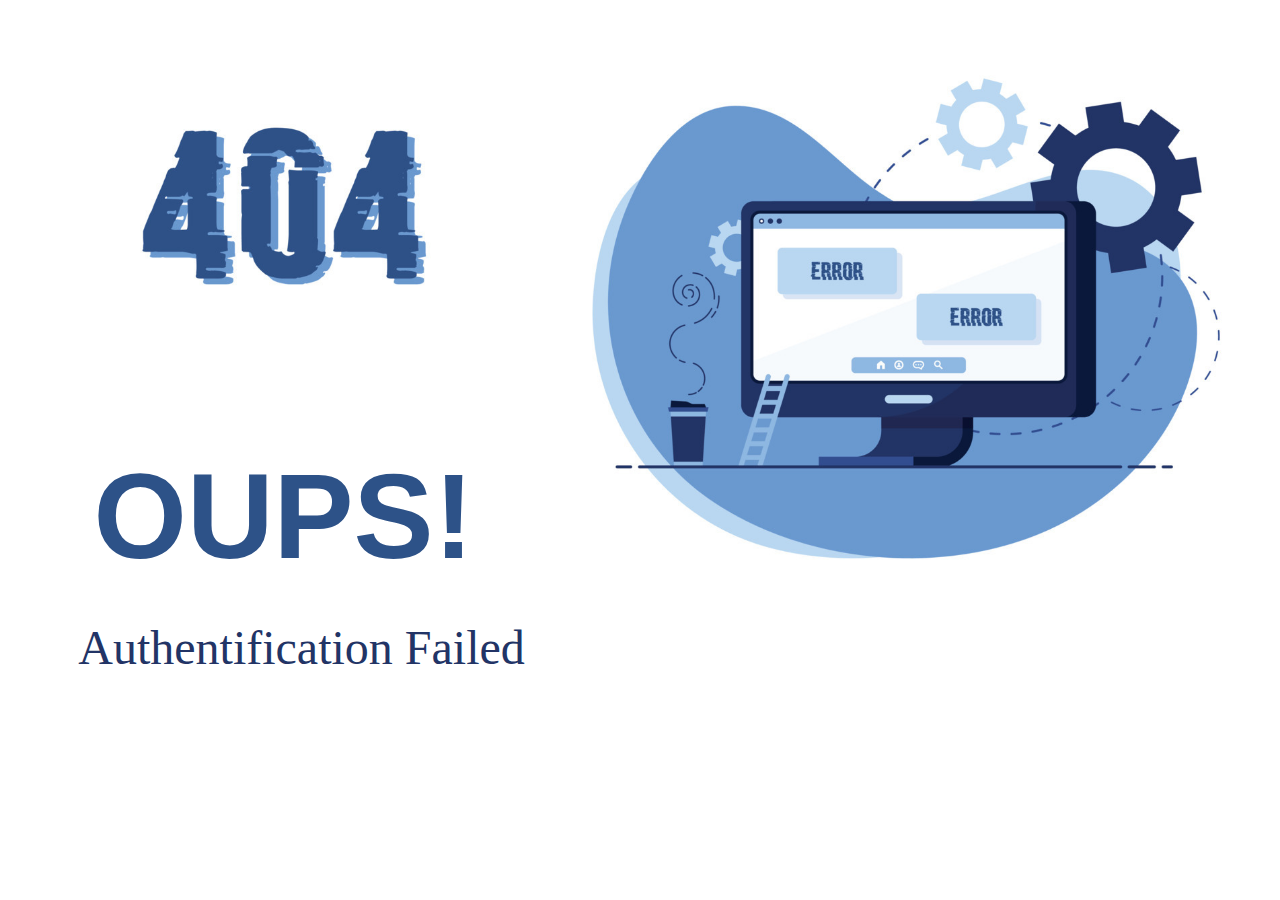
<file: 404/index.html>
<!DOCTYPE html>
<html lang="en">
<head>
    <meta charset="UTF-8">
    <meta http-equiv="X-UA-Compatible" content="IE=edge">
    <meta name="viewport" content="width=device-width, initial-scale=1.0">
    <link rel="stylesheet" href="error.css">
    <title>Document</title>
</head>
<body>
   
    <h1 id="op">OUPS!</h1>
    <div id="auth">Authentification Failed</div>
    
</body>
</html>
</file>
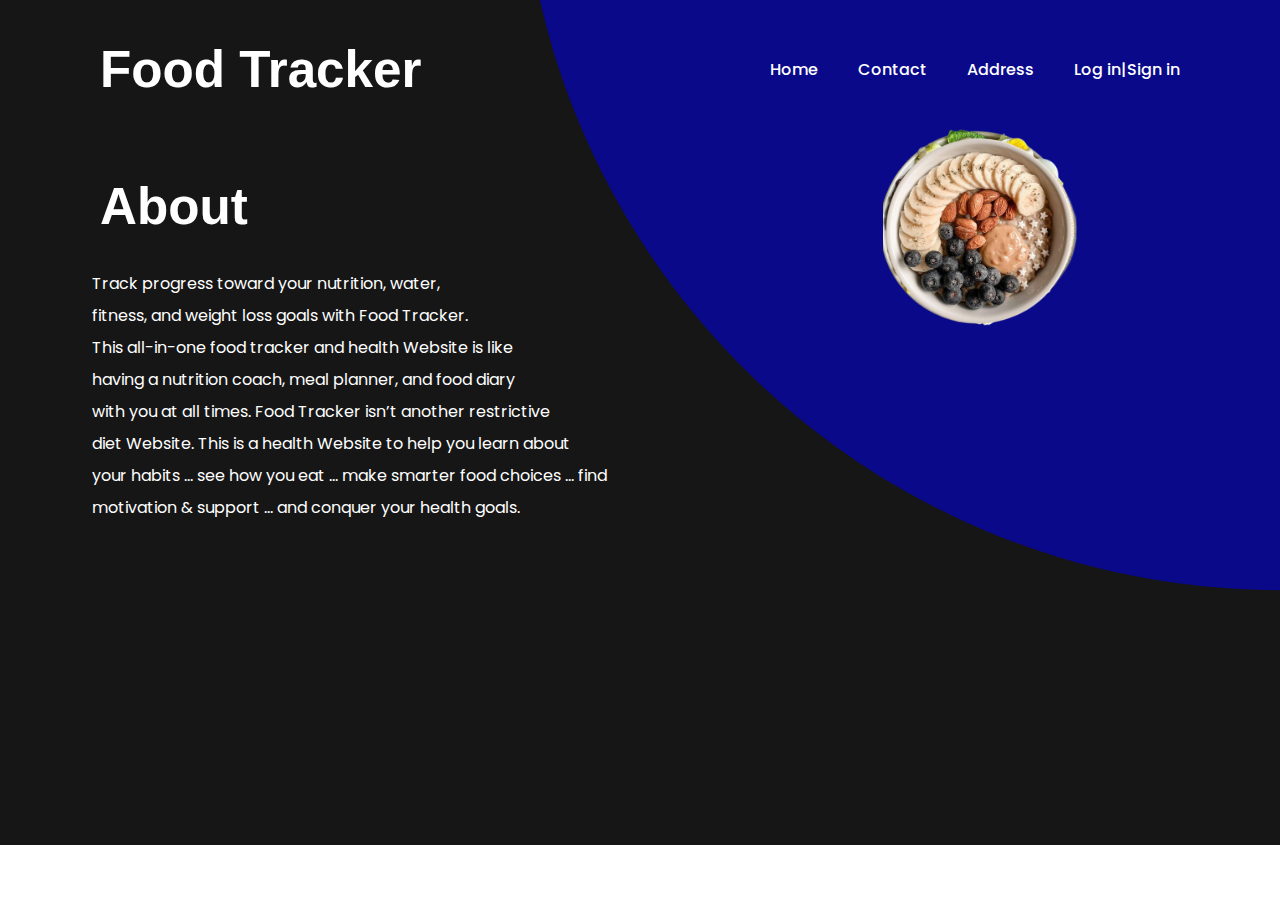
<file: about/index.html>
<!DOCTYPE html>
<html lang="en">
<head>
    <meta charset="UTF-8">
    <meta http-equiv="X-UA-Compatible" content="IE=edge">
    <meta name="viewport" content="width=device-width, initial-scale=1.0">
    <link rel="stylesheet" href="https://cdnjs.cloudflare.com/ajax/libs/font-awesome/4.7.0/css/font-awesome.min.css">
    <link rel="stylesheet" href="../css/about.css">
    <!-- <link rel="stylesheet" href="header.css"> -->
    <title>About</title>

</head>

<body>
              


    <section>
        <div class="circle"></div>
        <header>
            <h2>Food Tracker</h2>
            <ul class="navigation">
                <li class="lli"><a href="../index.html">Home</a></li>
                <li class="lli"><a href="../contact/index.html">Contact</a></li>
                <li class="lli"><a href="../address/">Address</a></li>
                <li class="lli"><a href="../login/index.html">Log in|Sign in</a></li>
            </ul>
        </header>  
        <h1>About</h1>
        <!-- <h2>Nice to meet you</h2> -->
        <p>Track progress toward your nutrition, water,<br> fitness, and weight loss goals with Food Tracker.<br> This all-in-one food tracker and health Website is like<br> having a nutrition coach, meal planner, and food diary <br>with you at all times.

            Food Tracker isn’t another restrictive<br> diet Website. This is a health Website to help you learn about<br> your habits … see how you eat … make smarter food choices … find <br>motivation & support ... and conquer your health goals.</p>

        <div class="div">
        <ul class="ull">
            <li class="lll"><img src="../images/food3r.jpeg" width="190px" ></li>
            <li class="lll"><img src="../images/food4r.png" ></li>
            <li class="lll"><img src="../images/food5r.png" width="190px"></li>
            <li class="lll"><img src="../images/food6r.png"width="190px"></li> 
            
          </ul>
        </div>

    </section>
    
    
</body>
</html>
</file>
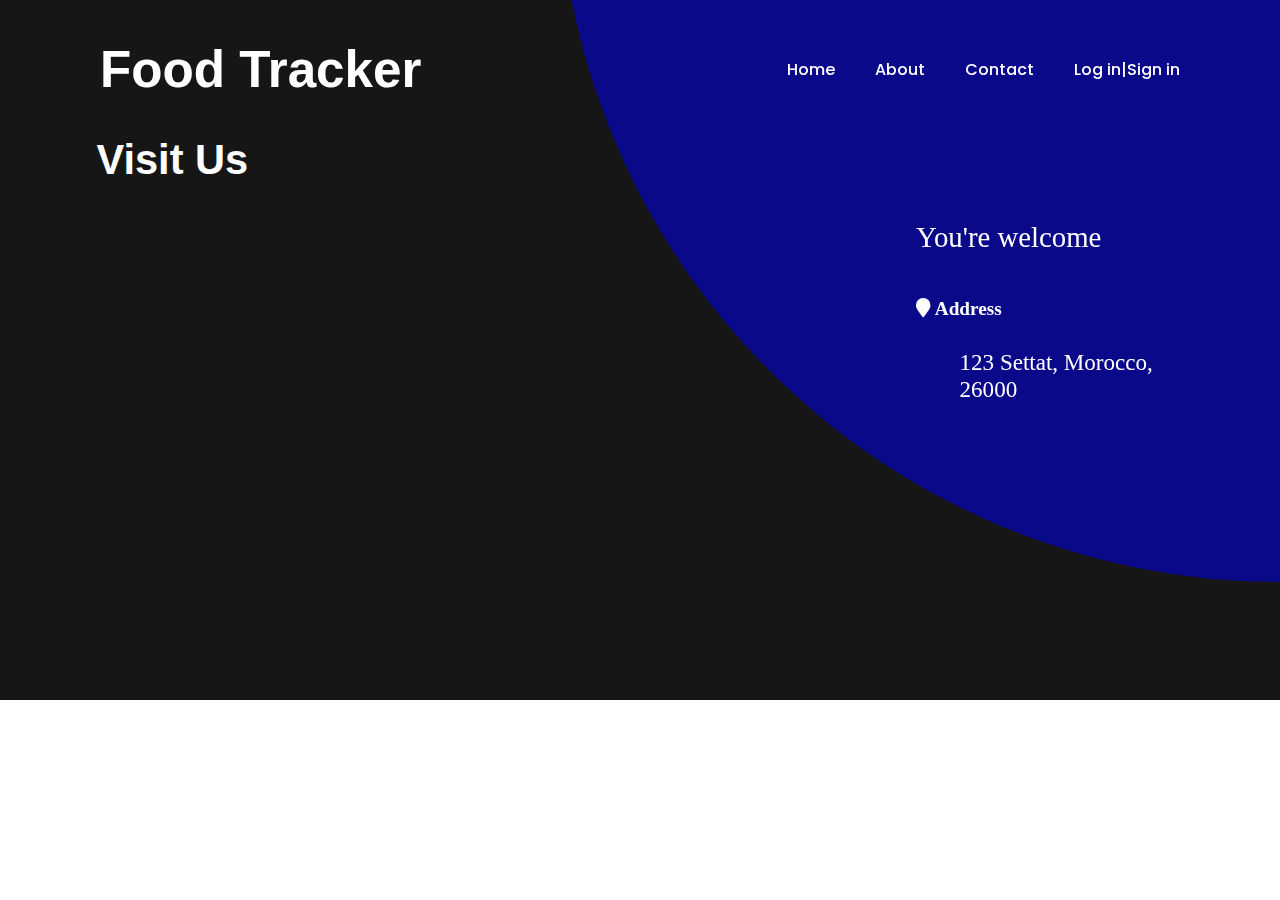
<file: address/index.html>
<!DOCTYPE html>
<html lang="en">
<head>
    <meta charset="UTF-8">
    <meta http-equiv="X-UA-Compatible" content="IE=edge">
    <meta name="viewport" content="width=device-width, initial-scale=1.0">
    <link rel="stylesheet" href="https://pro.fontawesome.com/releases/v5.10.0/css/all.css">
    <link rel="stylesheet" href="https://cdnjs.cloudflare.com/ajax/libs/font-awesome/4.7.0/css/font-awesome.min.css">
    <link rel="stylesheet" href="../css/address.css">
    
    <title>Address</title>
</head>
<body>
    <section>
        <div class="circle"></div>
        <header>
            <h2>Food Tracker</h2>
            <ul class="navigation">
                <li><a href="../index.html">Home</a></li>
                <li><a href="../about/index.html">About</a></li>
                <li><a href="../contact/index.html">Contact</a></li>
                
                <li><a href="../login/index.html">Log in|Sign in</a></li>
            </ul>
        </header>
    <div class="local">
        <div class="localisation">
            <h1>Visit Us</h1><br>
            <p class="p1">You're welcome</p>
            <iframe
            src="https://www.google.com/maps/embed?pb=!1m14!1m12!1m3!1d26771.844139740133!2d-7.637932950000001!3d32.9911048!2m3!1f0!2f0!3f0!3m2!1i1024!2i768!4f13.1!5e0!3m2!1sfr!2sma!4v1656177958584!5m2!1sfr!2sma" width="600" height="450" style="border:0;" allowfullscreen="" loading="lazy" referrerpolicy="no-referrer-when-downgrade"></iframe>
            <div class="adr"> 
                <i class="fas fa-map-marker m-r-5"> Address</i>

                <p class="p">123 Settat, Morocco, 26000</p>
              </div>

        </div>
        </section>
</body>
</html>
</file>
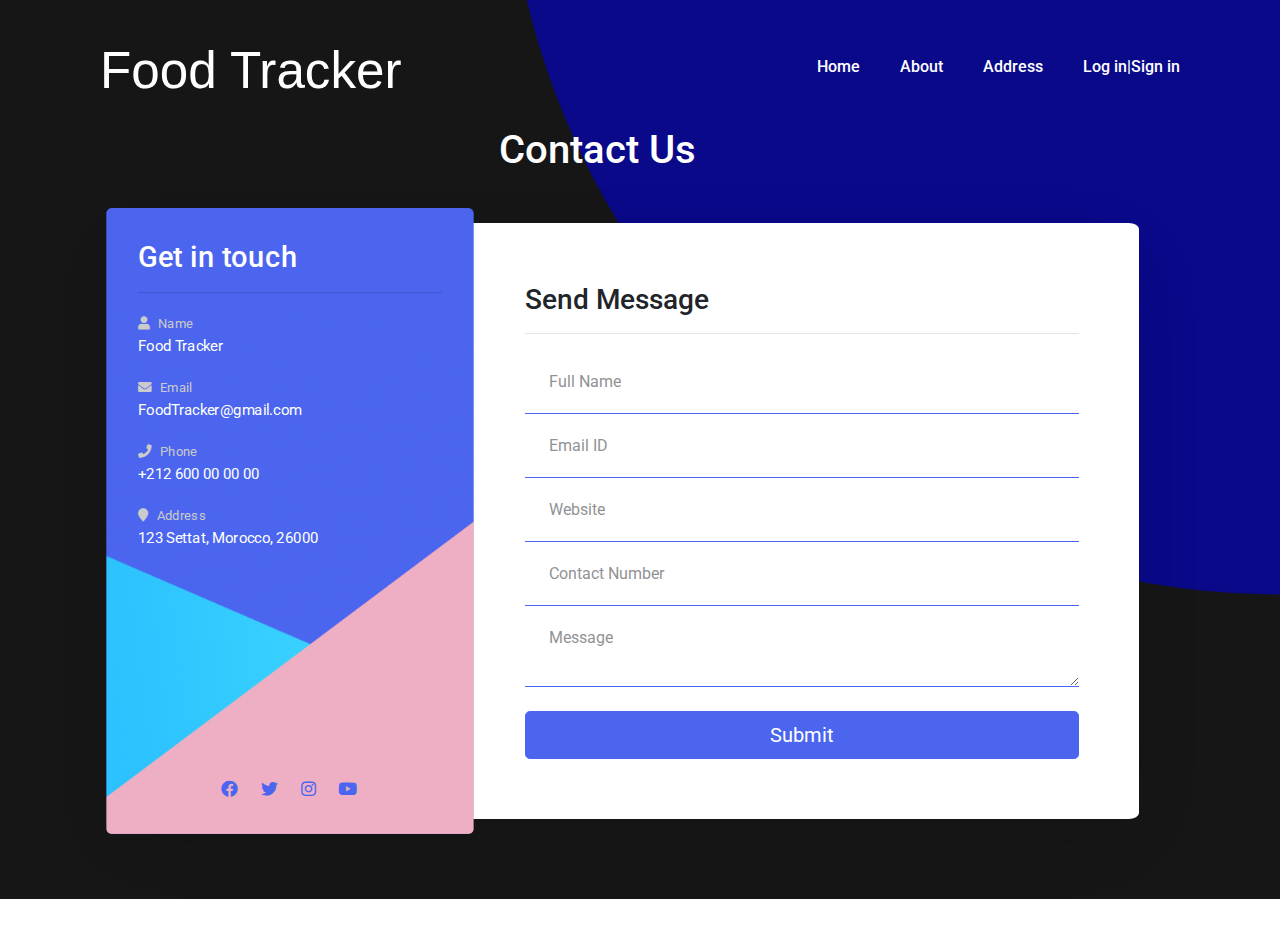
<file: contact/index.html>
<!DOCTYPE html>
<html lang="en">
<head>
<meta charset="UTF-8">
<title> Contact</title>
<meta content="width=device-width, initial-scale=1, maximum-scale=1, user-scalable=no" name="viewport">
<link rel="stylesheet" type="text/css" href="https://maxcdn.bootstrapcdn.com/bootstrap/4.0.0/css/bootstrap.min.css">
<link rel="stylesheet" href="https://pro.fontawesome.com/releases/v5.10.0/css/all.css">
<link rel="stylesheet" href="https://cdnjs.cloudflare.com/ajax/libs/font-awesome/4.7.0/css/font-awesome.min.css">
<link rel="stylesheet" type="text/css" href="css/style.css">
</head>
<body>
<section class="section-100">
  <div class="circle"></div>
  <header>
    <h2>Food Tracker</h2>
    <ul class="navigation">
        <li><a href="../index.html">Home</a></li>
        <li><a href="../about/index.html">About</a></li>
        <li><a href="../address/index.html">Address</a></li>
        <li><a href="../login/index.html">Log in|Sign in</a></li>
    </ul>
</header>
  <div class="container">
    <h1 class="text-center" style="z-index:10;position: absolute;margin-left:30%;color: white;margin-top: 6%;">Contact Us</h1>
    <br>
    <br>
    <br>
    <div class="contact-form">
      <div class="contact-form-box__left">
        <h3 class="m-b-15">Get in touch</h3>
        <hr>
        <div> <small class="light-grey"><i class="fas fa-user m-r-5"></i> Name</small>
          <p>Food Tracker</p>
        </div>
        <div> <small class="light-grey"><i class="fas fa-envelope m-r-5"></i> Email</small>
          <p>FoodTracker@gmail.com</p>
        </div>
        <div> <small class="light-grey"><i class="fas fa-phone m-r-5"></i> Phone</small>
          <p>+212 600 00 00 00</p>
        </div>
        <div> <small class="light-grey"><i class="fas fa-map-marker m-r-5"></i> Address</small>
          <p>123 Settat, Morocco, 26000</p>
        </div>
        <div class="contact-form-box__left_footer"> <a href="#!"><i class="fab fa-facebook-f"></i></a> <a href="#!"><i class="fab fa-twitter"></i></a> <a href="#!"><i class="fab fa-instagram"></i></a> <a href="#!"><i class="fab fa-youtube"></i></a> </div>
      </div>
      <div class="contact-form-box__right">
        <h3 class="m-b-15">Send Message</h3>
        <hr>
        <form>
          <div class="lab-grid mb-4">
            <div class="lab-grid-cell lab-grid-cell--mb-2x w-third--d w-half--t w-full--m">
              <div class="floating-label-wrap">
                <input type="text" class="floating-label-field floating-label-field--s1" id="field-1" placeholder="Full Name">
                <label for="field-1" class="floating-label">Full Name</label>
              </div>
              <!-- .floating-label-wrap --> 
            </div>
            <!-- .lab-grid-cell lab-grid-cell--mb-2x -->
            
            <div class="lab-grid-cell lab-grid-cell--mb-2x w-third--d w-half--t w-full--m">
              <div class="floating-label-wrap">
                <input type="email" class="floating-label-field floating-label-field--s1" id="field-2" placeholder="Email">
                <label for="field-2" class="floating-label">Email ID</label>
              </div>
              <!-- .floating-label-wrap --> 
            </div>
            <!-- .lab-grid-cell lab-grid-cell--mb-2x -->
            
            <div class="lab-grid-cell lab-grid-cell--mb-2x w-third--d w-half--t w-full--m">
              <div class="floating-label-wrap">
                <input type="url" class="floating-label-field floating-label-field--s1" id="field-3" placeholder="Website">
                <label for="field-3" class="floating-label">Website</label>
              </div>
              <!-- .floating-label-wrap --> 
            </div>
            <!-- .lab-grid-cell lab-grid-cell--mb-2x -->
            
            <div class="lab-grid-cell lab-grid-cell--mb-2x w-third--d w-half--t w-full--m">
              <div class="floating-label-wrap">
                <input type="tel" class="floating-label-field floating-label-field--s1" id="field-4" placeholder="Contact Number">
                <label for="field-4" class="floating-label">Contact Number</label>
              </div>
              <!-- .floating-label-wrap --> 
            </div>
            <!-- .lab-grid-cell lab-grid-cell--mb-2x -->           
            <div class="lab-grid-cell lab-grid-cell--mb-2x w-full">
              <div class="floating-label-wrap">
                <textarea class="floating-label-field floating-label-field--s1" id="field-7" placeholder="Textarea" row="15"></textarea>
                <label for="field-7" class="floating-label">Message</label>
              </div>
              <!-- .floating-label-wrap --> 
            </div>
            <!-- .lab-grid-cell lab-grid-cell--mb-2x --> 
          </div>
          <!-- .lab-grid -->
          <button type="submit" class="btn btn-primary btn-lg btn-block">Submit</button>
        </form>
      </div>
    </div>
  </div>
</section>
</body>
</html>
</file>
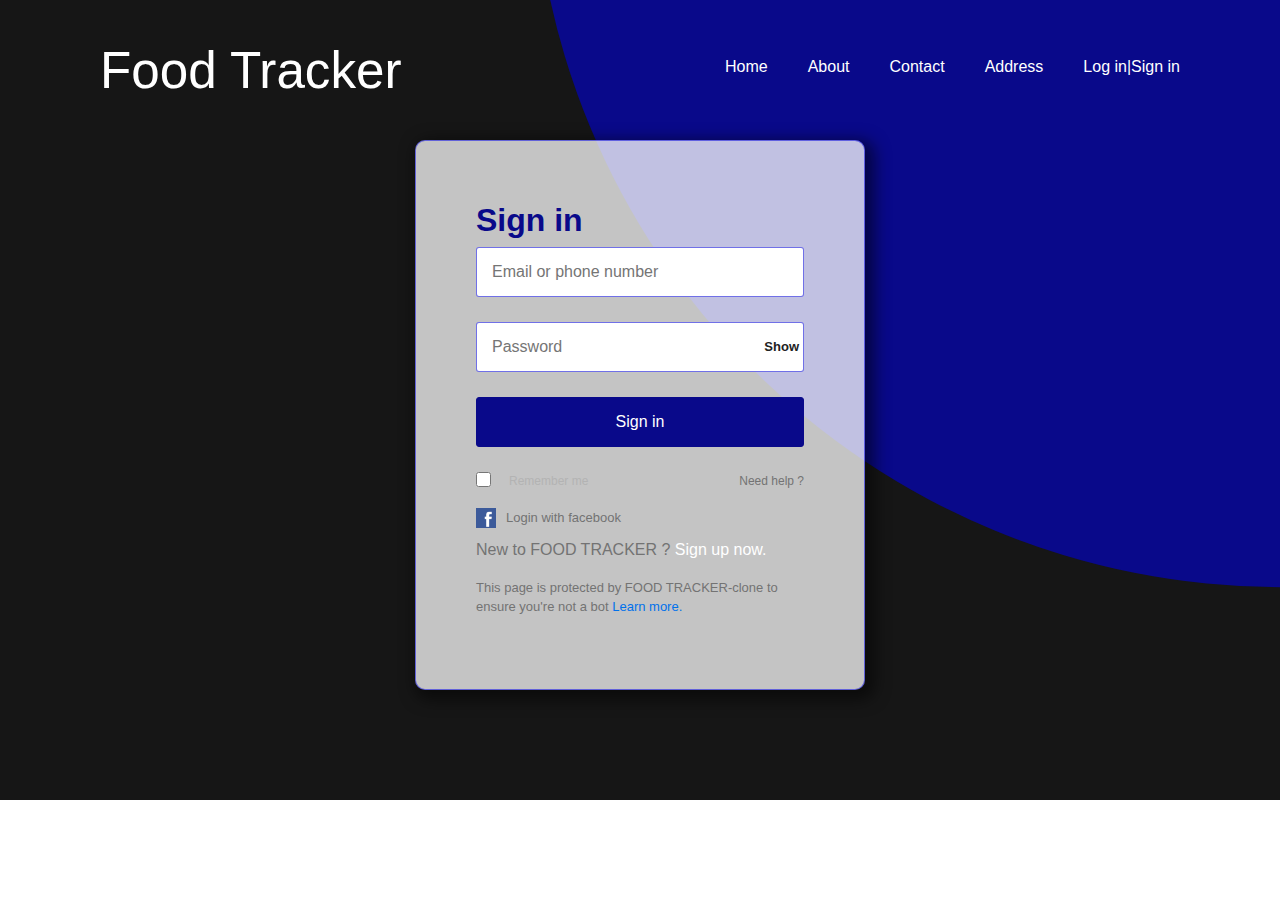
<file: login/index.html>
<!DOCTYPE html>
<html lang="en">
<head>
    <meta charset="UTF-8">
    <meta http-equiv="X-UA-Compatible" content="IE=edge">
    <meta name="viewport" content="width=device-width, initial-scale=1.0">
    <link rel="stylesheet" href="bootstrap.min.css">
    <link rel="stylesheet" href="../css/login.css">
    <title>Sign In</title>
</head>
<body>
    <section>
        <div class="circle"></div>
        <header>
            <h2>Food Tracker</h2>
            <ul class="navigation">
                <li><a href="../">Home</a></li>
                <li><a href="../about">About</a></li>
                <li><a href="../contact">Contact</a></li>
                <li><a href="../address">Address</a></li>
                <li><a href="index.html">Log in|Sign in</a></li>
            </ul>
        </header>



    <div class="login__body">
        <div class="login__box">
            <h2>Sign in</h2>
            <form action="login_back.php" method="POST">
                <div class="input__wrap">
                    <input type="email" placeholder="Email or phone number" id="em" name="email">
                </div>
                <div class="input__wrap">
                    <input type="password" placeholder="Password" id="pass" class="pass-key" name="password">
                    <span class="showw">Show</span>
                </div>
                <div class="input__wrap">
                    <button  type='submit' id="signin" onclick="validation()">Sign in</button>
                </div>
                <div class="support">
                    <div class="remember">
                        <span><input type="checkbox"></span>
                        <span>Remember me</span>
                    </div>
                    <div class="need__help">
                       <a href="#">Need help ?</a>
                    </div>
                </div>
               <div class="login__footer">
                   <div class="login__facebook">
                       <span><img src="../images/facebook.jpg"></span>
                       <span><a href="#">Login with facebook</a></span>
                   </div>
                   
                   <div class="sign__up">
                       <p>New to FOOD TRACKER ? <a href="../signup/">Sign up now.</a></p>
                   </div>
                   <div class="terms">
                       <p>This page is protected by FOOD TRACKER-clone to ensure you're not a bot <a href="#">Learn more.</a></p>
                   </div>
               </div>

            </form>
        </div>
    </div>
</section>
<script>
    const pass_field = document.querySelector(".pass-key");
const showBtn = document.querySelector(".showw");
showBtn.addEventListener("click",function (){
            if (pass_field.type === "password"){
                pass_field.type = "text";
                showBtn.textContent = "HIDE";
                showBtn.style.color = "#3498db";
            } else {
                pass_field.type = "password";
                showBtn.textContent = "SHOW";
                showBtn.style.color = "#222"
            }
        });
</script>
</body>
</html>
</file>
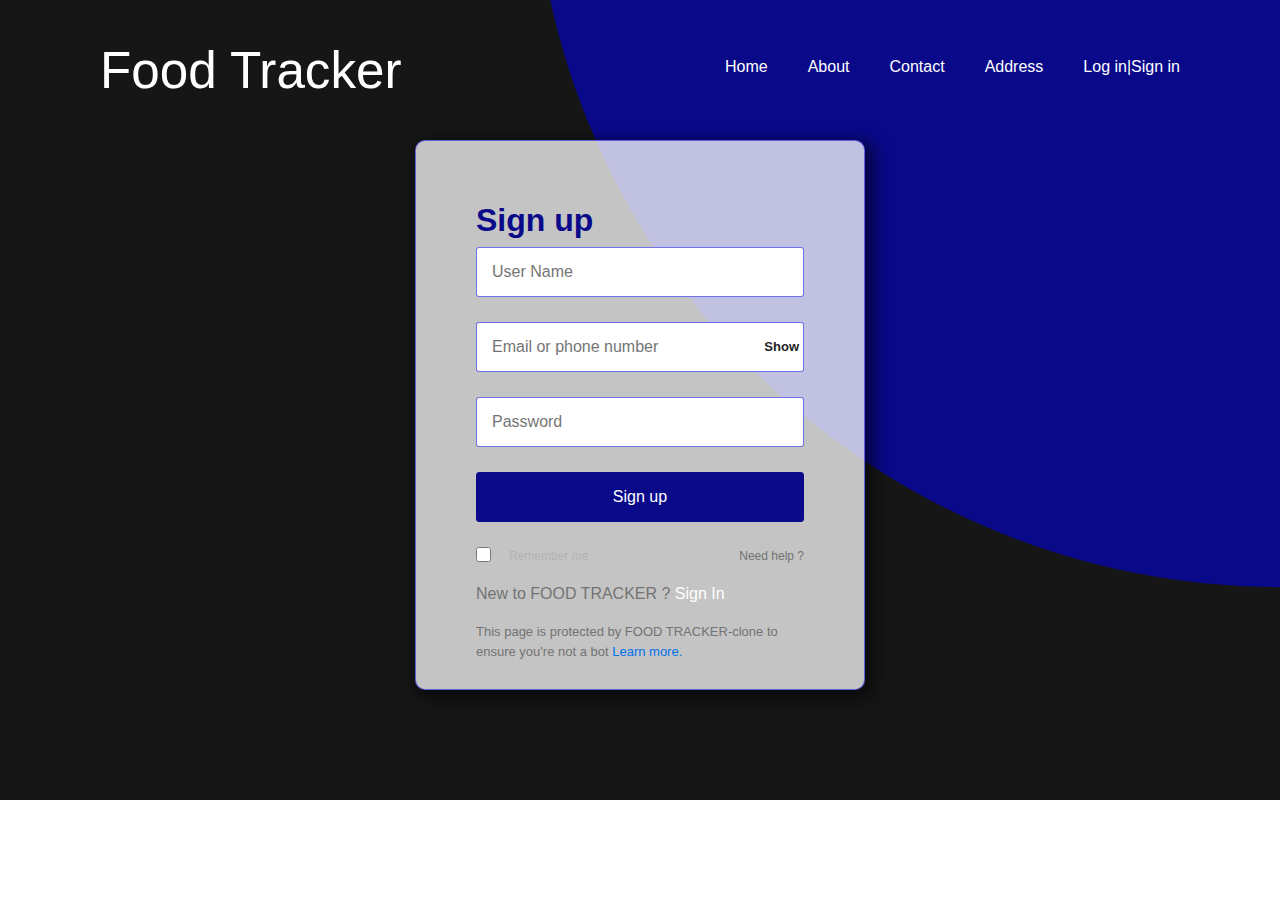
<file: signup/index.html>
<!DOCTYPE html>
<html lang="en">
<head>
    <meta charset="UTF-8">
    <meta http-equiv="X-UA-Compatible" content="IE=edge">
    <meta name="viewport" content="width=device-width, initial-scale=1.0">
    <link rel="stylesheet" href="bootstrap.min.css">
    <link rel="stylesheet" href="../css/login.css">
    <title>Sign Up</title>
</head>
<body>
    <section>
        <div class="circle"></div>
        <header>
            <h2>Food Tracker</h2>
            <ul class="navigation">
                <li><a href="../">Home</a></li>
                <li><a href="../about">About</a></li>
                <li><a href="../contact">Contact</a></li>
                <li><a href="../address">Address</a></li>
                <li><a href="index.html">Log in|Sign in</a></li>
            </ul>
        </header>



    <div class="login__body">
        <div class="login__box">
            <h2>Sign up</h2>
            <form action="regs_back.php" method="POST">
                  <div class="input__wrap">
                    <input type="text" placeholder="User Name" id="em" name="name">
                </div>
                <div class="input__wrap">
                    <input type="email" placeholder="Email or phone number" id="em" name="email">
                </div>
                <div class="input__wrap">
                    <input type="password" placeholder="Password" id="pass" class="pass-key" name="password">
                    <span class="showw">Show</span>
                </div>
                <div class="input__wrap">
                    <button  type='submit' id="signin" onclick="validation()">Sign up</button>
                </div>
                <div class="support">
                    <div class="remember">
                        <span><input type="checkbox"></span>
                        <span>Remember me</span>
                    </div>
                    <div class="need__help">
                       <a href="#">Need help ?</a>
                    </div>
                </div>
                   
                   <div class="sign__up">
                       <p>New to FOOD TRACKER ? <a href="../login/">Sign In</a></p>
                   </div>
                   <div class="terms">
                       <p>This page is protected by FOOD TRACKER-clone to ensure you're not a bot <a href="#">Learn more.</a></p>
                   </div>
               </div>

            </form>
        </div>
    </div>
</section>
<script>
    const pass_field = document.querySelector(".pass-key");
const showBtn = document.querySelector(".showw");
showBtn.addEventListener("click",function (){
            if (pass_field.type === "password"){
                pass_field.type = "text";
                showBtn.textContent = "HIDE";
                showBtn.style.color = "#3498db";
            } else {
                pass_field.type = "password";
                showBtn.textContent = "SHOW";
                showBtn.style.color = "#222"
            }
        });
</script>
</body>
</html>
</file>
<file: 404/error.css>
*{
    font-family: 'Poppins', sans-serif;
    margin: 0;
    padding: 0;
    box-sizing: border-box;
    scroll-behavior: smooth;
    outline: none;
    border: none;
    text-decoration: none;
    
}

body{
    background-image: url("hhh.png");
    background-size: 100%;  
    background-repeat: no-repeat;
    margin-bottom: 50px;

}
#op{
    text-align: bottom;
    text-align: center;
   font-family:'Gill Sans', 'Gill Sans MT', Calibri, 'Trebuchet MS', sans-serif;
   font-weight: 900;
   font-size: 7.5em;
   position: absolute;
   right: 63%;
   bottom: 35%;
   color: rgba(45,82,136,255);
}


#auth{
    text-align: bottom;
    text-align: center;
   font-family:Georgia, 'Times New Roman', Times, serif;
   font-weight: 200;
   font-size: 3em;
   position: absolute;
   right: 59%;
   bottom: 25%;
  color: rgba(34,52,102,255);
}
</file>
<file: css/about.css>
@import url('https://fonts.googleapis.com/css?family=Poppins:200,300,400,500,600,700,800,900&display=swap');

*{
   
    margin: 0;
    padding: 0;
    box-sizing: border-box;
    font-family: 'Poppins' ,sans-serif;
}
h1{
    position:relative ;
    font-family:'Franklin Gothic Medium', 'Arial Narrow', Arial, sans-serif; 
    font-size: 500;
    font-size: 3.2em;
    color: #fff;
    margin-top: -40%;
  }

p{
    margin-left: 0%;
    color: #fff;
    line-height: 200%;
    margin-top: -5%;
margin-left: -40%;
    z-index: 99999999999;
}

section{
    position: relative;
    width: 100%;
    height: 845px;
    min-width: 100vh;
    padding: 100px;
    display: flex;
    justify-content: space-between;
    align-items: center;
    background: #161616;
}
section .circle{
    position: absolute; 
    top: 0;
    left: 0;
    width: 100%;
    height: 100%;
    background: rgb(9, 9, 138);
    clip-path: circle(70% at right -20%);
}



header{
  position: absolute;
  top: 0;
  left: 0;
  width: 100%;
  padding: 40px 100px;
  display: flex;
  justify-content:space-between ;
  align-items: center;
  z-index: 10;
}

header h2{
position:relative ;
font-family:'Franklin Gothic Medium', 'Arial Narrow', Arial, sans-serif; 
font-size: 500;
font-size: 3.2em;
color: #fff;

}

header .navigation{
  position: relative;
  display: flex;
}
header .navigation .lli{
  list-style: none;
}

header .navigation .lli a{
 display: inline-block;
 color: #fff;
 font-weight: 500;
 text-decoration: none;
 margin-left: 40px;
}


.ull {
    
    list-style: none;
    margin: 0;
    padding: 0;
    width: 200px;
    height: 200px;
    display: inline-block;
    position: relative;
  }
.lll {
      
    position: absolute;
    top: -100%;
    left: 0;
    animation: coverflow 4s ease both infinite;
  } 
  .lll:nth-child(2) {
    animation-delay: 1s;
  }
  .lll:nth-child(3) {
    animation-delay: 2s;
  }
 .lll:nth-child(4) {
    animation-delay: 3s;
  }
  
.div{
    margin-right: 9%;

  }
@keyframes 
coverflow {  0%, 10% {
 opacity: 1;
 transform: none;
 z-index: 10;
}
 25%, 35% {
 opacity: 0.2;
 transform: translate3d(-170px, 0, 0) scale(0.6);
}
 50% {
 opacity: 0;
 transform: translate3d(-190px, 0, 0) scale(0.6);
}
 60% {
 opacity: 0;
 transform: translate3d(190px, 0, 0) scale(0.6);
}
 75%, 85% {
 opacity: 0.2;
 transform: translate3d(170px, 0, 0) scale(0.6);
}
}

/* footer */

.footer ul li{
  display: inline;
  margin-right: 4%;
  font-size: 170%;
  color: rgb(82, 80, 80);
}
.footer ul li a{
  color: black;
}
.footer ul{
  margin-left: 36%;
  
}
.footer{
  background: #161616;
  border-top: 1px solid black;
}
.copy{
  margin-left: 38%;
  color: rgb(82, 80, 80);
}
</file>
<file: about/header.css>
@import url('https://fonts.googleapis.com/css?family=Poppins:200,300,400,500,600,700,800,900&display=swap');



header{
    position: absolute;
    top: 0;
    left: 0;
    width: 100%;
    padding: 40px 100px;
    display: flex;
    justify-content:space-between ;
    align-items: center;
}

header h2{
  position:relative ;
  font-family:'Franklin Gothic Medium', 'Arial Narrow', Arial, sans-serif; 
  font-size: 500;
  font-size: 3.2em;
  color: #fff;
}

header .navigation{
    position: relative;
    display: flex;
}
header .navigation li{
    list-style: none;
}

header .navigation li a{
   display: inline-block;
   color: #fff;
   font-weight: 500;
   text-decoration: none;
   margin-left: 40px;
}
</file>
<file: css/address.css>
@import url('https://fonts.googleapis.com/css?family=Poppins:200,300,400,500,600,700,800,900&display=swap');

*{
    margin: 0;
    padding: 0;
    box-sizing: border-box;
    font-family: 'Poppins' ,sans-serif;
}

section{
    position: relative;
    width: 100%;
    height: 700px;
    min-width: 100vh;
    padding: 100px;
    display: flex;
    justify-content: space-between;
    align-items: center;
    background: #161616;
}
section .circle{
    position: absolute;
    top: 0;
    left: 0;
    width: 100%;
    height: 100%;
    background: rgb(9, 9, 138);
    clip-path: circle(70% at right -20%);
}

header{
    position: absolute;
    top: 0;
    left: 0;
    width: 100%;
    padding: 40px 100px;
    display: flex;
    justify-content:space-between ;
    align-items: center;
}

header h2{
  position:relative ;
  font-family:'Franklin Gothic Medium', 'Arial Narrow', Arial, sans-serif; 
  font-size: 500;
  font-size: 3.2em;
  color: #fff;
}

header .navigation{
    position: relative;
    display: flex;
}
header .navigation li{
    list-style: none;
}

header .navigation li a{
   display: inline-block;
   color: #fff;
   font-weight: 500;
   text-decoration: none;
   margin-left: 40px;
}
.local{
    
    margin-left:8%;
    margin-top: 5%;
}

.local .localisation h1{
    color: white;
    font-weight: 800;
    font-size: 2.6em;
    margin-left: -15%;
    margin-bottom: 2%;
    margin-top: 10%;
    font-family:'Franklin Gothic Medium', 'Arial Narrow', Arial, sans-serif; 
}

.local .localisation .p1{
    color: #fff;
    font-weight: 500;
    font-size: 1.8em;
    margin-left: 57%;
    margin-bottom: 2%;
    margin-top: 0%;
    font-family:italic;
    z-index: 10;
    position: absolute;
}

.adr{
     color: white;
    font-weight: 500;
    font-size: 1.2em;
    margin-left: 57%;
   
    margin-top: -30%;
    z-index: 10;
    position: absolute;
    
}
.adr i{
    color: white;
   
   
}
.p{
    color: white;
   font-weight: 500;
   font-size: 1.2em;
   margin-left: 17%;
   margin-bottom: -8%;
   margin-top: 10%;
   font-family:italic;
}
.localisation iframe{
    margin-left: -16%;

}

/* footer */

.footer ul li{
    display: inline;
    margin-right: 4%;
    font-size: 170%;
    color: rgb(82, 80, 80);
}
.footer ul li a{
    color: black;
}
.footer ul{
    margin-left: 36%;
    
}
.footer{
    background: #161616;
    border-top: 1px solid black;
}
.copy{
    margin-left: 38%;
    color: rgb(82, 80, 80);
}
</file>
<file: contact/css/style.css>
@import url("https://fonts.googleapis.com/css?family=Roboto:300,400,700&display=swap");
body {
  font-family: "Roboto", Helvetica, sans-serif;
  /* background: #fcfbff; */
  margin-top: -4%;
}
p{
	font-size: 14px;
}
.section-100 {
  padding-top: 100px;
  padding-bottom: 100px;
    width: 100%;
    height: 950px;
    min-width: 100vh;
    padding: 100px;
    justify-content: space-between;
    align-items: center;
    background: #161616;
}
.section-100 .circle{
  position: absolute;
  top: 0;
  left: 0;
  width: 100%;
  height: 100%;
  background: rgb(9, 9, 138);
  clip-path: circle(70% at right -20%);
  
}



header{
  position: absolute;
  top: 0;
  left: 0;
  width: 100%;
  padding: 40px 100px;
  display: flex;
  justify-content:space-between ;
  align-items: center;
  z-index: 10;
}

header h2{
position:relative ;
font-family:'Franklin Gothic Medium', 'Arial Narrow', Arial, sans-serif; 
font-size: 500;
font-size: 3.2em;
color: #fff;

}

header .navigation{
  position: relative;
  display: flex;
}
header .navigation li{
  list-style: none;
}

header .navigation li a{
 display: inline-block;
 color: #fff;
 font-weight: 500;
 text-decoration: none;
 margin-left: 40px;
}



.m-b-15 {
  margin-bottom: 15px;
}
.m-r-5 {
  margin-right: 5px;
}
.light-grey {
  color: #cbcbcb;
}
.contact-form {
  background: #fff;
  box-shadow: 0 23px 73px -17px rgba(0, 0, 0, 0.16);
  display: flex;
  flex-wrap: wrap;
  position: absolute;
  width: 80%;
  border-radius: 1%;
  z-index: 10;
  margin-top: 8%;
  
}
@media (min-width: 993px) {
  .contact-form {
    flex-wrap: nowrap;
  }
}
.contact-form-box__left {
  background: #4b65ee; /* fallback for old browsers */
  background-image: url("../images/bg.jpg");
  background-position: center;
  background-repeat: no-repeat;
  background-size: cover;
  color: #fff;
  padding: 30px 30px 80px 30px;
  width: 100%;
  border-radius: 5px;
  position: relative;
}
@media (min-width: 993px) {
  .contact-form-box__left {
    width: 350px;
    transform: scale(1.05);
  }
}
.contact-form-box__left_footer {
  position: absolute;
  bottom: 0;
  left: 0;
  width: 100%;
  padding: 30px;
  text-align: center;
}
.contact-form-box__left_footer a {
  margin-right: 2px;
  padding: 8px;
  color: #4b65ee;
}
.contact-form-box__left_footer a:hover {
  color: #fff;
}
.contact-form-box__right {
  padding: 30px;
  width: 100%;
}
@media (min-width: 993px) {
  .contact-form-box__right {
    padding: 60px;
    width: calc(100% - 350px);
  }
}
.btn-primary {
  background: #4b65ee;
  border-color: #4b65ee;
}
.btn-primary:hover {
  background: #006fbc;
  border-color: #006fbc;
}
/* Making the label break the flow */
.floating-label {
  position: absolute;
  top: 0;
  left: 0;
  user-select: none;
  z-index: 1500;
}
/* Hide the browser-specific focus styles */
.floating-label-field {
  color: rgba(44, 62, 80, .75);
  border-width: 0;
  z-index: 2000;
}
.floating-label-field:focus {
  outline: 0;
  box-shadow: 0;
}
.floating-label-field::placeholder {
  color: rgba(44, 62, 80, .5);
}
/* Make the label and field look identical on every browser */
.floating-label, .floating-label-field {
  font: inherit;
  line-height: 1;
  display: block;
  width: 100%;
}
.floating-label-field, .floating-label-wrap {
  position: relative;
}
/* Input Style #1 */
.floating-label-field--s1 {
  transition: border-color .25s ease-in-out;
  color: rgb(71 71 71);
  border-bottom: 1px solid rgb(75 101 238);
  background-color: transparent;
}
.floating-label-field--s1 + .floating-label {
  transition: transform .25s, opacity .25s ease-in-out;
  transform-origin: 0 0;
  opacity: .5;
}
.floating-label-field--s1:focus, .floating-label-field--s1:not(:placeholder-shown) {
  border-color: rgb(75 101 238);
}
.floating-label-field--s1:focus + .floating-label, .floating-label-field--s1:not(:placeholder-shown) + .floating-label {
  transform: translate(.25em, -30%) scale(.8);
  opacity: .25;
}
.floating-label-field--s1:valid:not(:placeholder-shown) {
  border-color: rgb(39 131 77 / 85%);
}
.floating-label-field--s1:invalid {
  border-color: rgb(199 9 36 / 85%);
}
/* Input Style #2 */
.floating-label-field--s2 {
  transition: background-color .25s ease-in-out;
  border: 2px solid #fff;
  border-radius: 5px;
  background-color: #fff;
}
.floating-label-field--s2 + .floating-label {
  visibility: hidden;
  transition: transform .25s, visibility .5s, opacity .5s ease-in-out;
  opacity: 0;
}
.floating-label-field--s2:focus + .floating-label, .floating-label-field--s2:not(:placeholder-shown) + .floating-label {
  visibility: visible;
  transform: translateY(-80%);
  opacity: .5;
}
.floating-label-field--s2:valid:not(:placeholder-shown) {
  border-color: #adefc8;
  background-color: #adefc8;
}
.floating-label-field--s2:invalid {
  border-color: #ffe0e3;
  background-color: #ffe0e3;
}
.floating-label-field--s3 {
  padding: 1.5em;
  transition: border-color .25s ease-in-out;
  color: rgba(255, 255, 255, .75);
  border: 1px solid rgba(255, 255, 255, .1);
  border-radius: 5px;
  background-color: transparent;
}
.floating-label-field--s3 + .floating-label {
  position: absolute;
  top: .75em;
  left: .75em;
  display: inline-block;
  width: auto;
  margin: 0;
  padding: .75em;
  transition: transform .25s, opacity .25s, padding .25s ease-in-out;
  transform-origin: 0 0;
  color: rgba(255, 255, 255, .5);
}
.floating-label-field--s3:focus, .floating-label-field--s3:not(:placeholder-shown) {
  border-color: rgba(255, 255, 255, .1);
}
.floating-label-field--s3:focus + .floating-label, .floating-label-field--s3:not(:placeholder-shown) + .floating-label {
  z-index: 2500;
  padding: .75em;
  transform: translate(0, -2em) scale(.9);
  color: rgba(255, 255, 255, .25);
  background-color: #2c3e50;
}
/* Common Styles */
/* Identical inputs on all browsers */
.floating-label-field--s1:not(textarea), .floating-label-field--s2:not(textarea), .floating-label-field--s3:not(textarea) {
  max-height: 4em;
}
.floating-label-field--s1, .floating-label-field--s1 + .floating-label, .floating-label-field--s2, .floating-label-field--s2 + .floating-label {
  padding: 1.5em;
}
.floating-label-field--s1 + .floating-label, .floating-label-field--s2 + .floating-label {
  z-index: 1500;
}
.floating-label-field--s1::placeholder, .floating-label-field--s3::placeholder {
  color: transparent;
}

/* footer */

.footer ul li{
  display: inline;
  margin-right: 4%;
  font-size: 170%;
  color: rgb(82, 80, 80);
}
.footer ul li a{
  color: black;
}
.footer ul{
  margin-left: 36%;
  
}
.footer{
  background: #161616;
  border-top: 1px solid black;
}
.copy{
  margin-left: 40%;
  color: rgb(82, 80, 80);
}
</file>
<file: css/login.css>
*{
    margin: 0;
    padding: 0;
    box-sizing: border-box;
    font-family: 'Poppins' ,sans-serif;
}


section{
    position: relative;
    width: 100%;
    height: 800px;
    min-width: 100vh;
    padding: 100px;
    background: #161616;
    
}
section .circle{
    position: absolute;
    top: 0;
    left: 0;
    width: 100%;
    height: 100%;
    background: rgb(9, 9, 138);
    clip-path: circle(70% at right -20%);
}


header{
    position: absolute;
    top: 0;
    left: 0;
    width: 100%;
    padding: 40px 100px;
    display: flex;
    justify-content:space-between ;
    align-items: center;
}

header h2{
  position:relative ;
  font-family:'Franklin Gothic Medium', 'Arial Narrow', Arial, sans-serif; 
  font-size: 500;
  font-size: 3.2em;
  color: #fff;
}

header .navigation{
    position: relative;
    display: flex;
}
header .navigation li{
    list-style: none;
}

header .navigation li a{
   display: inline-block;
   color: #fff;
   font-weight: 500;
   text-decoration: none;
   margin-left: 40px;
}

.sign{
    font-weight: 700;
    
}

.sign a{
    text-decoration: none;
    margin-right: 15px;
    color: rgb(9, 9, 138);
}
.sign a:hover{
    
    color: rgb(1, 1, 37);
}

.or{
    color: rgb(128, 128, 128,0.5);
    margin-left: -15px;
}






.login__body{
    padding: 60px;
    z-index: 90;
    position: relative;
    max-width: 450px;
    height: 550px;
    margin-left: 50%;
    background: rgb(255, 255, 255,0.75);
    border: 1px solid rgb(64, 64, 223,0.75);
    border-radius: 10px;
    box-sizing: border-box;
    transform: translate(-50%);
    margin-top: 40px;
    box-shadow: 5px 5px  15px 5px rgba(0, 0, 0, 0.5)
}
.login__body h2{
    font-size: 32px;
    font-weight: 600;
    color: rgb(9, 9, 138);
    margin-top:0;
}
.login__body input{
    height: 50px;
    width: 100%;
    border-radius: 3px;
    color: rgb(9, 9, 138);
    background: white;
    border: 1px solid rgb(64, 64, 223,0.75);
    padding-left: 15px;
    box-sizing: border-box;
    outline: none;
}
.input__wrap{
    margin-bottom: 25px;
}
.login__body button{
    height: 50px;
    width: 100%;
    color: #fff;
    background: rgb(9, 9, 138);
    border-radius: 3px;
    font-weight: 500;
    font-size: 16px;
    border: 1px solid rgb(9, 9, 138);
}
.support{
    display: flex;
    color: #b3b3b3;
    justify-content: space-between;
    font-size: 12px;
}
.support input{
    width: 15px;
    height: 15px;
}
.remember{
    display: flex;
    align-items: center;
    margin-bottom: 10px;
}
.remember span {
    margin-right: 18px;
    height: 25px;
}
.login__facebook{
    display: flex;
    align-items: center;
    width: 100%;
    color: #737373;
    margin-bottom: 10px;
}
.login__facebook img{
    width: 20px;
    height: 20px;
}
.login__facebook span{
    margin-right: 10px;
    font-size: 13px;
}
.login__facebook span a {
    text-decoration: none;
    color: #737373;
}
.sign__up {
    color: #737373;
    font-size: 16px;
    margin-bottom: 10px;
}
.sign__up a {
    color: #fff;
    font-size: 16px;
    text-decoration: none;
}
.sign__up a:hover{
    color: #0071eb;
}
.terms {
    color: #737373;
    font-size: 13px;
}
.terms a{
    text-decoration: none;
    color: #0071eb;
}
.need__help a{
    text-decoration: none;
    color: rgb(115, 115, 115);
}
.need__help a:hover{
    color:#fff ;
}

.showw{
    position: absolute;
    right: 65px;
    top: 196px;
    font-size: 13px;
    font-weight: 700;
    color: #222;
    display: none;
    cursor: pointer;
    font-family: "Montserrat",sans-serif;
}
.pass-key:valid ~ .showw {
    display: block;
}

/* footer */

.footer ul li{
    display: inline;
    margin-right: 4%;
    font-size: 170%;
    color: rgb(82, 80, 80);
}
.footer ul li a{
    color: black;
}
.footer ul{
    margin-left: 36%;
    
}
.footer{
    background: #161616;
    border-top: 1px solid black;
}
.copy{
    margin-left: 41%;
    color: rgb(82, 80, 80);
}
</file>
